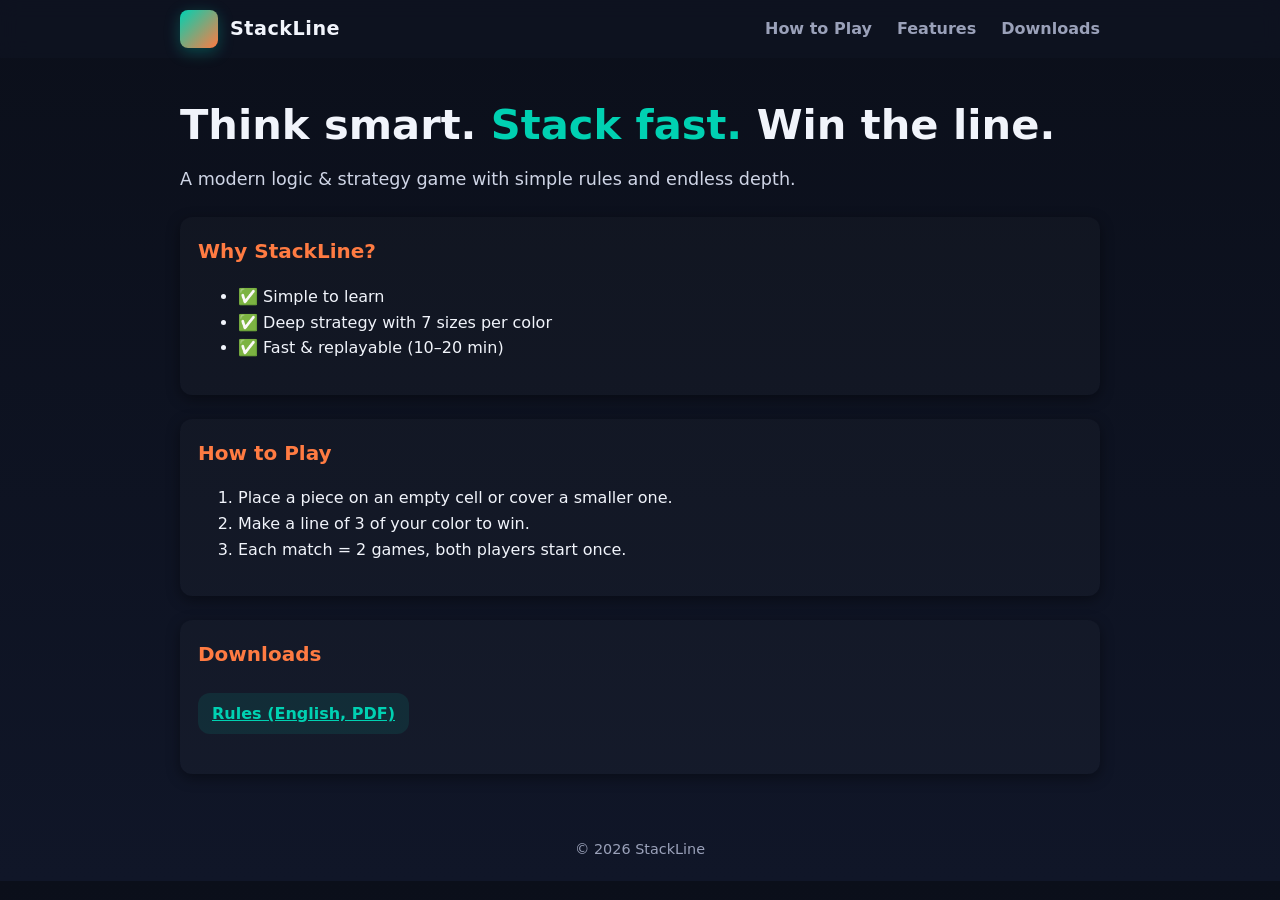
<file: index.html>
<!doctype html>
<html lang="ru">
<head>
  <meta charset="utf-8" />
  <meta name="viewport" content="width=device-width,initial-scale=1" />
  <title>StackLine — Think smart. Stack fast. Win the line.</title>

  <style>
    :root{
      --accent1: #00d1b2;
      --accent2: #ff7b42;
      --bg-1: #0b0f1a;
      --bg-2: #101628;
      --text: #f1f4fb;
      --muted: #9aa1b9;
      --surface: rgba(15,20,35,0.6);
      --radius: 12px;
    }

    * { box-sizing: border-box; }
    body {
      margin: 0;
      font-family: "Segoe UI", Roboto, system-ui, sans-serif;
      background: linear-gradient(180deg, var(--bg-1), var(--bg-2));
      color: var(--text);
      line-height: 1.6;
      overflow-x: hidden;
    }

    .container { max-width: 960px; margin: 0 auto; padding: 20px; }

    .skip-link { position: absolute; left: -999px; top: auto; width: 1px; height: 1px; overflow: hidden; }
    .skip-link:focus {
      left: 10px; top: 10px; width: auto; height: auto;
      background: #fff; color:#000; padding:8px 12px; border-radius:6px; z-index:9999;
    }

    .nav { background: var(--surface); position: sticky; top: 0; z-index: 50; backdrop-filter: blur(10px); }
    .nav-inner { display:flex; justify-content:space-between; align-items:center; padding: 10px 20px; }
    .brand { display:flex; align-items:center; gap:12px; }
    .logo {
      width:38px; height:38px; border-radius:8px;
      background: linear-gradient(135deg, var(--accent1), var(--accent2));
      box-shadow: 0 4px 16px rgba(0,209,178,0.3);
      animation: rotateGradient 6s linear infinite;
    }
    @keyframes rotateGradient { 0% { transform: rotate(0deg); } 100% { transform: rotate(360deg); } }
    .brand-name { font-weight:700; font-size:1.2rem; letter-spacing:0.5px; }

    nav a { margin-left:20px; text-decoration:none; color: var(--muted); font-weight:600; position: relative; transition: color 0.2s ease; }
    nav a::after {
      content: ""; position: absolute; left: 0; bottom: -4px; width: 100%; height: 2px;
      background: var(--accent1); transform: scaleX(0); transform-origin: left; transition: transform 0.25s ease;
    }
    nav a:hover::after, nav a:focus::after { transform: scaleX(1); }
    nav a:hover, nav a:focus { color: var(--accent1); }

    main h1 { font-size: clamp(1.8rem, 4vw, 2.6rem); margin-top: 24px; margin-bottom: 10px; line-height: 1.1; position: relative; overflow: hidden; }
    main h1 span { color: var(--accent1); display:inline-block; animation: pulse 2s infinite; }
    @keyframes pulse { 0%, 100% { transform: scale(1); } 50% { transform: scale(1.08); } }
    .lead { color: #cfd5e6; margin-bottom: 22px; font-size: 1.1rem; opacity: 0; animation: fadeIn 1.4s ease forwards; }
    @keyframes fadeIn { to { opacity: 1; } }

    section { margin: 24px 0; padding: 18px; border-radius: var(--radius); background: rgba(255,255,255,0.02); box-shadow: 0 4px 14px rgba(0,0,0,0.4); transform: translateY(20px); opacity: 0; animation: slideUp 0.8s ease forwards; }
    section:nth-of-type(1) { animation-delay: 0.2s; }
    section:nth-of-type(2) { animation-delay: 0.4s; }
    section:nth-of-type(3) { animation-delay: 0.6s; }
    section:nth-of-type(4) { animation-delay: 0.8s; }
    @keyframes slideUp { to { transform: translateY(0); opacity: 1; } }

    h2 { margin-top:0; font-size:1.25rem; color: var(--accent2); }

    .downloads a { display:inline-block; margin:6px 0; padding:8px 14px; border-radius: var(--radius); background: rgba(0,209,178,0.1); color: var(--accent1); font-weight:600; transition: background 0.3s ease, transform 0.2s ease; }
    .downloads a:hover { background: rgba(0,209,178,0.2); transform: translateY(-2px); }

    .footer { text-align:center; padding:20px; font-size:0.9rem; color: var(--muted); }

    @media (max-width: 640px) {
      .nav-inner { flex-direction: column; align-items:flex-start; }
      nav a { margin-left: 0; margin-right: 14px; display:inline-block; }
    }
  </style>
</head>
<body>
  <a class="skip-link" href="#content">Перейти к содержимому</a>

  <header class="nav">
    <div class="nav-inner container">
      <div class="brand">
        <div class="logo"></div>
        <div class="brand-name">StackLine</div>
      </div>
      <nav>
        <a href="#how">How to Play</a>
        <a href="#features">Features</a>
        <a href="#downloads">Downloads</a>
      </nav>
    </div>
  </header>

  <main id="content" class="container">
    <h1>Think smart. <span>Stack fast.</span> Win the line.</h1>
    <p class="lead">A modern logic &amp; strategy game with simple rules and endless depth.</p>

    <section id="features">
      <h2>Why StackLine?</h2>
      <ul>
        <li>✅ Simple to learn</li>
        <li>✅ Deep strategy with 7 sizes per color</li>
        <li>✅ Fast &amp; replayable (10–20 min)</li>
      </ul>
    </section>

    <section id="how">
      <h2>How to Play</h2>
      <ol>
        <li>Place a piece on an empty cell or cover a smaller one.</li>
        <li>Make a line of 3 of your color to win.</li>
        <li>Each match = 2 games, both players start once.</li>
      </ol>
    </section>

    <section id="downloads">
      <h2>Downloads</h2>
      <div class="downloads">
        <p><a href="assets/StackLine_Rules_EN_detailed.pdf" download="StackLine_Rules_EN.pdf">Rules (English, PDF)</a></p>
      </div>
    </section>
  </main>

  <footer class="footer">© <span id="y"></span> StackLine</footer>

  <script>
    (function(){ var el = document.getElementById('y'); if(el) el.textContent = new Date().getFullYear(); })();
  </script>
</body>
</html>
</file>
